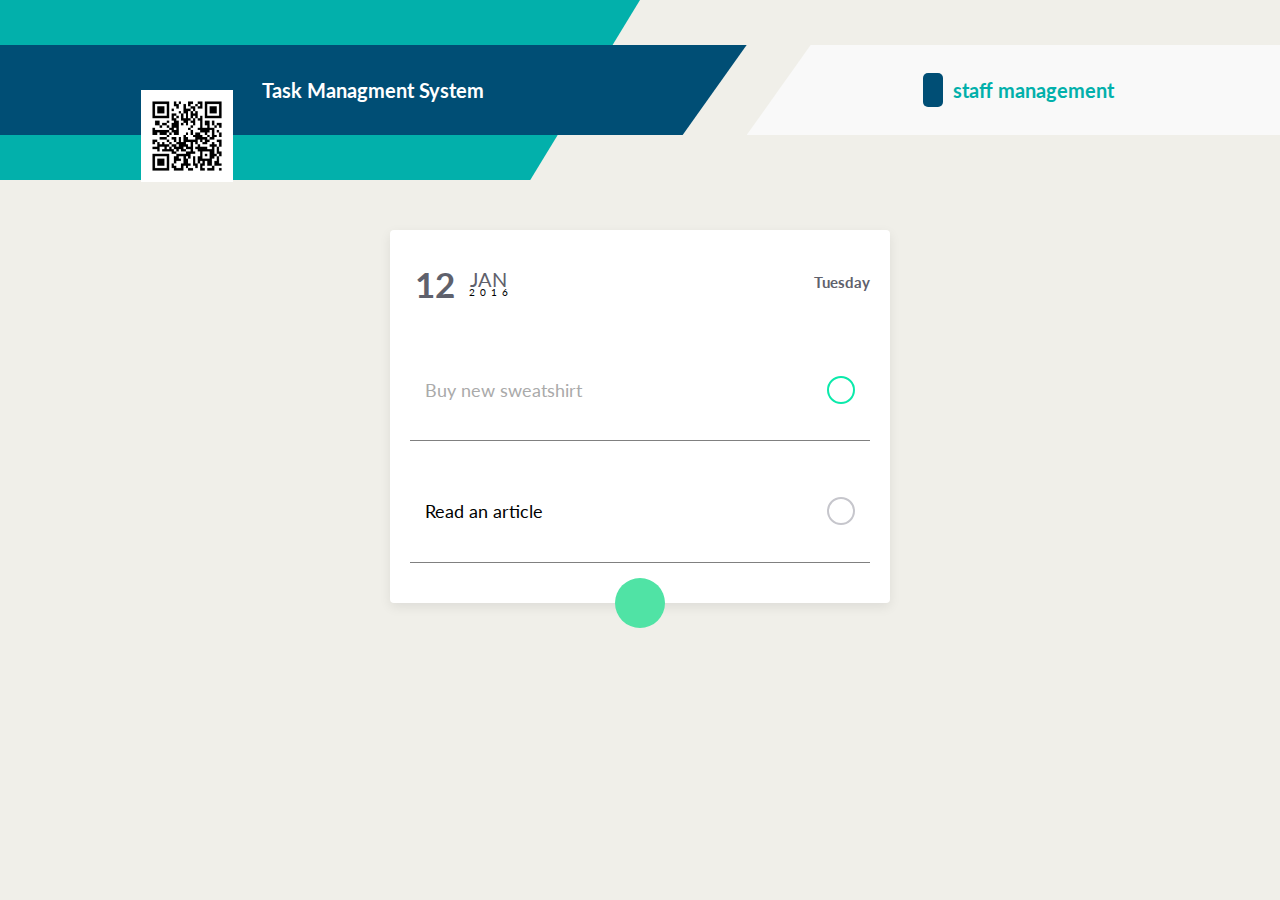
<file: index.html>
<!DOCTYPE html>
<html lang="en">
  <head>
    <meta charset="UTF-8" />
    <meta name="viewport" content="width=device-width, initial-scale=1.0" />

    <link
      href="https://fonts.googleapis.com/css?family=Lato:100,300,400,700,900"
      rel="stylesheet"
    />
    <!-- Icomoon icon-->
    <link
      rel="stylesheet"
      href="https://i.icomoon.io/public/06dc288b7a/UntitledProject/style.css"
    />
    <!-- fontasomw 4.7 -->
    <link
      rel="stylesheet"
      href="https://cdnjs.cloudflare.com/ajax/libs/font-awesome/6.0.0-beta3/css/all.min.css"
      integrity="sha512-Fo3rlrZj/k7ujTnHg4CGR2D7kSs0v4LLanw2qksYuRlEzO+tcaEPQogQ0KaoGN26/zrn20ImR1DfuLWnOo7aBA=="
      crossorigin="anonymous"
      referrerpolicy="no-referrer"
    />
    <link rel="stylesheet" href="sass/main.css" />
    <link rel="shortcut icon" type="image/png" href="img/favicon.png" />

    <title>Task Mangemnt System</title>
  </head>
  <body>
    <!-- header -->
    <header class="header">
      <div class="col-6 header--background " ></div>
      <div class="header--text-box">
        <div class="row">
          <div class="col-7">
            <h1 class="header--text-box-primary">
              <p>Task Managment System</p> 
            
           
            </h1>
          </div>
          <div class="col-5">
            <h1 class="header--text-box-logo">
              <div class="row">
                <i class="fab fa-twitter"></i>
               
<span>staff management</span>
               
              </div>    
            </h1>
          </div>
        </div>
      </div>
      <img src="./img/qrcode.png" class="qr-code" alt="">
    </header>
    <!-- task  add container -->
    <!-- <div class="container-section">
      <div class="add-todo-box">
        <form>
          <h2>Add New Todo</h2>

          <input
            minlength="3"
            type="text"
            class="input"
            placeholder="Write Your todo"
            required
          />
          <button type="submit" class="btn btn-add">
            <i class="fas fa-plus"></i>
          </button>
        </form>
      </div>
    </div> -->
   <!-- task  list -->
    <section class="section">
      <div class="container-section">
        <div class="add-todo-box">
          <div class="todos--list">
            <div class="row">
            <div class="year">
                <div class="date--year">
                <h1>12</h1>
                <h3>JAN</h3>
            </div>
                <p class="year--detail">2016</p>
            </div>
          <div class="day">
                <h2>Tuesday</h2>
            </div>
            </div>
            <div class="todo--item completed">
              <div class="todo--text">Buy new sweatshirt</div>

              <div class="check--box">
                <i class="fas fa-check"></i>
              </div>
              <div class="todo--controls-box">
                <div class="todo--control-button">
                  <i class="fas fa-pencil-alt"></i>
                </div>
                <div class="todo--control-button btn-danger">
                  <i class="fas fa-trash"></i>
                </div>
              </div>
            </div>
            <div class="todo--item">
                <div class="todo--text">Read an article</div>
  
                <div class="check--box">
                  <i class="fas fa-check"></i>
                </div>
                <div class="todo--controls-box">
                  <div class="todo--control-button">
                    <i class="fas fa-pencil-alt"></i>
                  </div>
                  <div class="todo--control-button btn-danger">
                    <i class="fas fa-trash"></i>
                  </div>
                </div>
              </div>
          </div>
          <button class="btn-main btn-target">
            <i class="fas fa-plus"></i>
          </button>
        </div>
      </div>
    </section>
  </body>
</html>
</file>
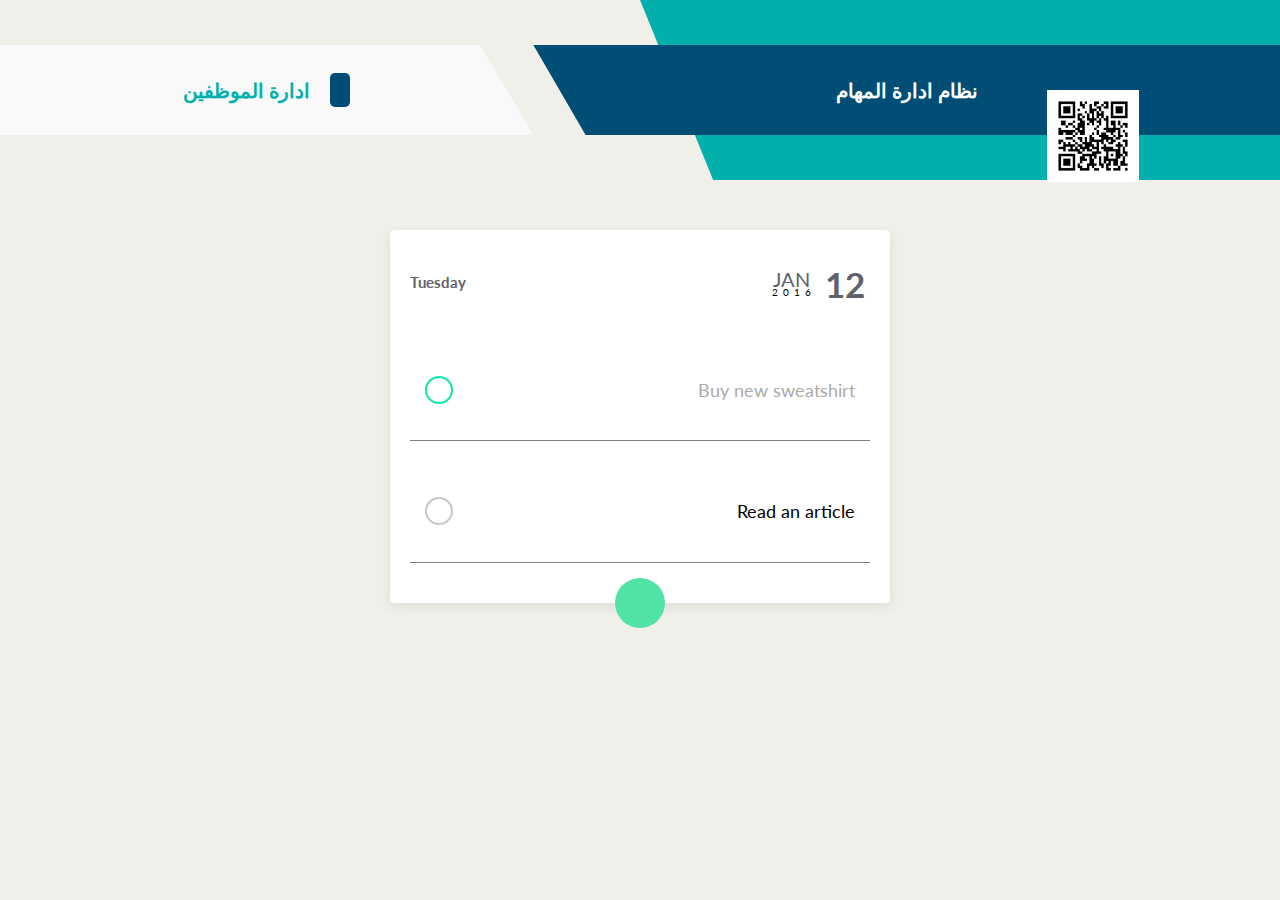
<file: index-rtl.html>
<!DOCTYPE html>
<html lang="ar" dir="rtl">
  <head>
    <meta charset="UTF-8" />
    <meta name="viewport" content="width=device-width, initial-scale=1.0" />

    <link
      href="https://fonts.googleapis.com/css?family=Lato:100,300,400,700,900"
      rel="stylesheet"
    />
    <!-- Icomoon icon-->
    <link
      rel="stylesheet"
      href="https://i.icomoon.io/public/06dc288b7a/UntitledProject/style.css"
    />
    <!-- fontasomw 4.7 -->
    <link
      rel="stylesheet"
      href="https://cdnjs.cloudflare.com/ajax/libs/font-awesome/6.0.0-beta3/css/all.min.css"
      integrity="sha512-Fo3rlrZj/k7ujTnHg4CGR2D7kSs0v4LLanw2qksYuRlEzO+tcaEPQogQ0KaoGN26/zrn20ImR1DfuLWnOo7aBA=="
      crossorigin="anonymous"
      referrerpolicy="no-referrer"
    />
    <link rel="stylesheet" href="sass/main.css" />
    <link rel="shortcut icon" type="image/png" href="img/favicon.png" />

    <title>Task Mangemnt System</title>
  </head>
  <body class="rtl">
    <!-- header -->
    <header class="header">
      <div class="col-6 header--background " ></div>
      <div class="header--text-box">
        <div class="row">
          <div class="col-7">
            <h1 class="header--text-box-primary">
              <p>نظام ادارة المهام</p> 
            
           
            </h1>
          </div>
          <div class="col-5">
            <h1 class="header--text-box-logo">
              <div class="row">
                <i class="fab fa-twitter"></i>
               
<span>ادارة الموظفين</span>
               
              </div>    
            </h1>
          </div>
        </div>
      </div>
      <img src="./img/qrcode.png" class="qr-code" alt="">
    </header>
    <!-- task  add container -->
    <!-- <div class="container-section">
      <div class="add-todo-box">
        <form>
          <h2>Add New Todo</h2>

          <input
            minlength="3"
            type="text"
            class="input"
            placeholder="Write Your todo"
            required
          />
          <button type="submit" class="btn btn-add">
            <i class="fas fa-plus"></i>
          </button>
        </form>
      </div>
    </div> -->
   <!-- task  list -->
    <section class="section">
      <div class="container-section">
        <div class="add-todo-box">
          <div class="todos--list">
            <div class="row">
            <div class="year">
                <div class="date--year">
                <h1>12</h1>
                <h3>JAN</h3>
            </div>
                <p class="year--detail">2016</p>
            </div>
          <div class="day">
                <h2>Tuesday</h2>
            </div>
            </div>
            <div class="todo--item completed">
              <div class="todo--text">Buy new sweatshirt</div>

              <div class="check--box">
                <i class="fas fa-check"></i>
              </div>
              <div class="todo--controls-box">
                <div class="todo--control-button">
                  <i class="fas fa-pencil-alt"></i>
                </div>
                <div class="todo--control-button btn-danger">
                  <i class="fas fa-trash"></i>
                </div>
              </div>
            </div>
            <div class="todo--item">
                <div class="todo--text">Read an article</div>
  
                <div class="check--box">
                  <i class="fas fa-check"></i>
                </div>
                <div class="todo--controls-box">
                  <div class="todo--control-button">
                    <i class="fas fa-pencil-alt"></i>
                  </div>
                  <div class="todo--control-button btn-danger">
                    <i class="fas fa-trash"></i>
                  </div>
                </div>
              </div>
          </div>
          <button class="btn-main btn-target">
            <i class="fas fa-plus"></i>
          </button>
        </div>
      </div>
    </section>
  </body>
</html>
</file>
<file: sass/main.css>
/* You can add global styles to this file, and also import other style files */
@import url("https://fonts.googleapis.com/css2?family=Lato:ital,wght@0,300;0,400;0,700;0,900;1,100&display=swap");
* {
  margin: 0px;
  padding: 0px;
  -webkit-box-sizing: inherit;
          box-sizing: inherit;
}

a {
  text-decoration: none;
}

html {
  font-size: 62.5%;
}

h2 {
  color: #5f616c;
}

body {
  font-family: "lato", sans-serif;
  font-weight: 400;
  line-height: 1.7;
  -webkit-box-sizing: border-box;
          box-sizing: border-box;
  background-color: #f0efe9;
}

.col-1 {
  width: 8.33333%;
}

.col-2 {
  width: 16.66667%;
}

.col-3 {
  width: 25%;
}

.col-4 {
  width: 33.33333%;
}

.col-5 {
  width: 41.66667%;
}

.col-6 {
  width: 50%;
}

.col-7 {
  width: 58.33333%;
}

.col-8 {
  width: 66.66667%;
}

.col-9 {
  width: 75%;
}

.col-10 {
  width: 83.33333%;
}

.col-11 {
  width: 91.66667%;
}

.col-12 {
  width: 100%;
}

.row {
  display: -webkit-box;
  display: -ms-flexbox;
  display: flex;
  -webkit-box-pack: justify;
      -ms-flex-pack: justify;
          justify-content: space-between;
}

.year {
  position: relative;
  padding: 0.5rem;
}

.date {
  padding: 0.5rem;
}

.year--detail {
  position: absolute;
  left: 58%;
  bottom: 26%;
  letter-spacing: 0.5rem;
}

@media (max-width: 600px) {
  .year--detail {
    letter-spacing: .2rem;
    margin-top: .5rem;
  }
}

.day {
  padding-top: 2rem;
}

@media (max-width: 600px) {
  .day {
    padding-top: 1rem;
  }
}

.date--year {
  display: -webkit-box;
  display: -ms-flexbox;
  display: flex;
  -webkit-box-pack: start;
      -ms-flex-pack: start;
          justify-content: start;
}

.date--year h1 {
  font-size: 3.5rem;
  font-weight: bold;
  color: #5f616c;
}

@media (max-width: 600px) {
  .date--year h1 {
    font-size: 2rem;
    margin-bottom: .5rem;
  }
}

.date--year h3 {
  margin-top: 0.7rem;
  font-size: 2rem;
  margin-left: 1.5rem;
  font-weight: normal;
  color: #5f616c;
}

@media (max-width: 600px) {
  .date--year h3 {
    margin-top: 0;
    font-size: 1.5rem;
  }
}

.container {
  margin: 0 auto;
  max-width: 1200px;
}

@media (max-width: 600px) {
  .container {
    max-width: 100px;
  }
}

.btn-add {
  position: relative;
  height: 5rem;
  width: 5rem;
  border-radius: 50%;
  padding: 1rem;
  margin: 0.5rem;
  border: none;
  background-color: #50e3a5;
  font-size: 24px;
  cursor: pointer;
  outline: none;
  color: #fff;
}

.btn-add:hover {
  background: #46be89;
}

.btn-add:active {
  opacity: 0.8;
}

.btn-add:focus {
  color: #fff;
  opacity: 1;
}

.is-danger {
  color: red;
}

.header {
  position: relative;
}

.header--background {
  background-color: #02b0ab;
  height: 20vh;
  -webkit-clip-path: polygon(0 0, 100% 0, 40% 70vh, 0 100%);
          clip-path: polygon(0 0, 100% 0, 40% 70vh, 0 100%);
}

.header--text-box {
  position: absolute;
  width: 100%;
  bottom: 25%;
}

.header--text-box-primary {
  background-color: #004e75;
  height: 10vh;
  -webkit-clip-path: polygon(0 0, 100% 0, 40% 70vh, 0 100%);
          clip-path: polygon(0 0, 100% 0, 40% 70vh, 0 100%);
  color: #fff;
  display: -ms-grid;
  display: grid;
  -webkit-box-pack: center;
      -ms-flex-pack: center;
          justify-content: center;
  -ms-flex-line-pack: center;
      align-content: center;
}

@media (max-width: 600px) {
  .header--text-box-primary {
    font-size: 1.3rem;
  }
}

.header--text-box-logo {
  background-color: #f9f9f9;
  height: 10vh;
  -webkit-clip-path: polygon(12% 0, 100% 0, 100% 70vh, 0 100%);
          clip-path: polygon(12% 0, 100% 0, 100% 70vh, 0 100%);
  color: #02b0ab;
  display: -ms-grid;
  display: grid;
  -webkit-box-pack: center;
      -ms-flex-pack: center;
          justify-content: center;
  -ms-flex-line-pack: center;
      align-content: center;
}

@media (max-width: 600px) {
  .header--text-box-logo {
    font-size: 1.5rem;
  }
}

.header .qr-code {
  width: 9.2rem;
  height: 9.2rem;
  background: white;
  padding: 2px;
  position: absolute;
  z-index: 4;
  top: 50%;
  left: 11%;
}

@media (max-width: 600px) {
  .header .qr-code {
    display: none;
  }
}

@media (min-width: 992px) and (max-width: 1199px) {
  .header .qr-code {
    display: none;
  }
}

@media (min-width: 768px) and (max-width: 991px) {
  .header .qr-code {
    width: 6rem;
    height: 6rem;
  }
}

.header .fa-twitter {
  display: -ms-grid;
  display: grid;
  -webkit-box-pack: center;
      -ms-flex-pack: center;
          justify-content: center;
  -ms-flex-line-pack: center;
      align-content: center;
  background-color: #004e75;
  padding: 1rem;
  border-radius: 0.5rem;
  margin-left: 1rem;
  color: #fff;
}

@media (max-width: 600px) {
  .header .fa-twitter {
    margin-left: 0rem;
    padding: .4rem;
  }
}

.header span {
  margin-left: 1rem;
}

@media (max-width: 600px) {
  .header span {
    margin-left: .2rem;
    font-size: 1.3rem;
  }
}

.container-section {
  margin: 0 auto;
  max-width: 50rem;
  position: relative;
}

@media (max-width: 600px) {
  .container-section {
    margin: 0 auto;
    max-width: 34rem;
  }
}

.container-section .add-todo-box {
  padding: 2rem;
  background: #fff;
  border-radius: 0.4rem;
  margin-top: 5rem;
  -webkit-box-shadow: 0 4px 12px rgba(0, 0, 0, 0.08);
          box-shadow: 0 4px 12px rgba(0, 0, 0, 0.08);
}

@media (max-width: 600px) {
  .container-section .add-todo-box {
    padding: 1rem;
  }
}

.container-section .add-todo-box input[type="text"] {
  height: 3rem;
  padding: 0.5rem;
  font-size: 1.5rem;
  -webkit-box-sizing: border-box;
          box-sizing: border-box;
  width: calc(100% - 63px);
}

.container-section .add-todo-box :focus {
  outline-color: transparent;
  outline-style: none;
}

.container-section .btn-main {
  position: absolute;
  left: 44%;
  top: 74%;
  height: 5rem;
  width: 5rem;
  border-radius: 50%;
  padding: 1rem;
  margin: 0.5rem;
  border: none;
  background-color: #50e3a5;
  font-size: 24px;
  cursor: pointer;
  outline: none;
  color: #fff;
}

.container-section .btn-main:hover {
  background: #46be89;
}

.container-section .btn-main:active {
  opacity: 0.8;
}

.container-section .btn-main:focus {
  color: #fff;
  opacity: 1;
}

@media (max-width: 600px) {
  .container-section .btn-main {
    position: absolute;
    left: 42%;
    top: 89%;
  }
}

@media (min-width: 768px) and (max-width: 991px) {
  .container-section .btn-main {
    position: absolute;
    left: 42%;
    top: 92%;
  }
}

@media (min-width: 992px) {
  .container-section .btn-main {
    position: absolute;
    left: 44%;
    top: 92%;
  }
}

.container-section .todos--list {
  position: relative;
}

.container-section .todo--item {
  display: -webkit-box;
  display: -ms-flexbox;
  display: flex;
  -webkit-box-align: center;
      -ms-flex-align: center;
          align-items: center;
  -webkit-box-pack: justify;
      -ms-flex-pack: justify;
          justify-content: space-between;
  font-size: 1.8rem;
  padding: 3.5rem 1.5rem;
  margin-bottom: 2rem;
  margin-top: 2rem;
  border-bottom: 1px solid gray;
  position: relative;
  cursor: pointer;
}

@media (max-width: 600px) {
  .container-section .todo--item {
    padding: 2rem 0.5rem;
  }
}

.container-section .todo--item.completed {
  color: #aaa;
}

.container-section .todo--item .check--box {
  display: -webkit-box;
  display: -ms-flexbox;
  display: flex;
  -ms-flex-negative: 0;
      flex-shrink: 0;
  border: 2px solid #c6c6cc;
  width: 28px;
  height: 28px;
  border-radius: 50%;
  text-align: center;
  -webkit-transition: background-color 0.2s;
  transition: background-color 0.2s;
}

.container-section .todo--item .check--box .fa-check {
  font-size: 20px;
  margin: auto;
  color: #333;
  opacity: 0;
  -webkit-transition: opacity 0.2s;
  transition: opacity 0.2s;
}

.container-section .todo--item .todo--controls-box {
  display: -webkit-box;
  display: -ms-flexbox;
  display: flex;
  position: absolute;
  bottom: 0px;
  right: 0.5rem;
  opacity: 0;
  visibility: hidden;
  -webkit-transition: opacity 0.2s, visibility 0.2s;
  transition: opacity 0.2s, visibility 0.2s;
}

.container-section .todo--item .todo--controls-box .todo--control-button {
  display: -webkit-box;
  display: -ms-flexbox;
  display: flex;
  background: #f5f7f8;
  padding: 0.7rem 1rem;
  margin-top: 2rem;
}

@media (max-width: 600px) {
  .container-section .todo--item .todo--controls-box .todo--control-button {
    padding: 0.5rem 0.5rem;
  }
}

.container-section .todo--item .todo--controls-box .todo--control-button .fa-pencil-alt {
  font-size: 1.5rem;
  border-top-left-radius: 0.7rem;
}

@media (max-width: 600px) {
  .container-section .todo--item .todo--controls-box .todo--control-button .fa-pencil-alt {
    font-size: 1rem;
  }
}

.container-section .todo--item .todo--controls-box .todo--control-button .fa-trash {
  font-size: 1.5rem;
  border-top-right-radius: 0.7rem;
}

@media (max-width: 600px) {
  .container-section .todo--item .todo--controls-box .todo--control-button .fa-trash {
    font-size: 1rem;
  }
}

.container-section .todo--item .todo--controls-box .todo--control-button:hover {
  background: #eee;
}

.container-section .todo--item .todo--controls-box .todo--control-button:hover .fa-trash {
  color: red;
}

.container-section .todo--item .todo--controls-box .todo--control-button:active {
  background: #e5e7e8;
}

.container-section .todo--item:hover .check--box {
  background: #fff;
  border: 2px solid #43e49c;
}

.container-section .todo--item:hover .check--box .fa-check {
  opacity: 0.5;
  color: #43e49c;
}

.container-section .todo--item.completed .check--box {
  background-color: #fff;
  border-color: #0be9aa;
}

.container-section .todo--item.completed .check--box .fa-check {
  opacity: 1;
  color: #46be89;
}

.container-section .todo--item:hover .todo--controls-box {
  opacity: 1;
  visibility: visible;
  -webkit-transition-delay: 0.4s;
          transition-delay: 0.4s;
}

.rtl .header--background {
  -webkit-clip-path: polygon(100% 0, 130% 0, 40% 70vh, 0% 0%);
          clip-path: polygon(100% 0, 130% 0, 40% 70vh, 0% 0%);
}

.rtl .year--detail {
  right: 53%;
  left: unset;
}

.rtl .date--year h3 {
  margin-right: 1.5rem;
  margin-left: unset;
}

.rtl .header .qr-code {
  right: 11%;
  left: unset;
}

.rtl .header--text-box-primary {
  -webkit-clip-path: polygon(0 0, 100% 0, 100% 70vh, 7% 100%);
          clip-path: polygon(0 0, 100% 0, 100% 70vh, 7% 100%);
}

.rtl .header span {
  margin-right: 1rem;
  margin-left: unset;
}

@media (max-width: 600px) {
  .rtl .header span {
    margin-right: .5rem;
    margin-left: unset;
    font-size: 1.3rem;
  }
}

.rtl .header--text-box-logo {
  -webkit-clip-path: polygon(0 0, 90% 0, 100% 100%, 0 100%);
          clip-path: polygon(0 0, 90% 0, 100% 100%, 0 100%);
}
/*# sourceMappingURL=main.css.map */
</file>
